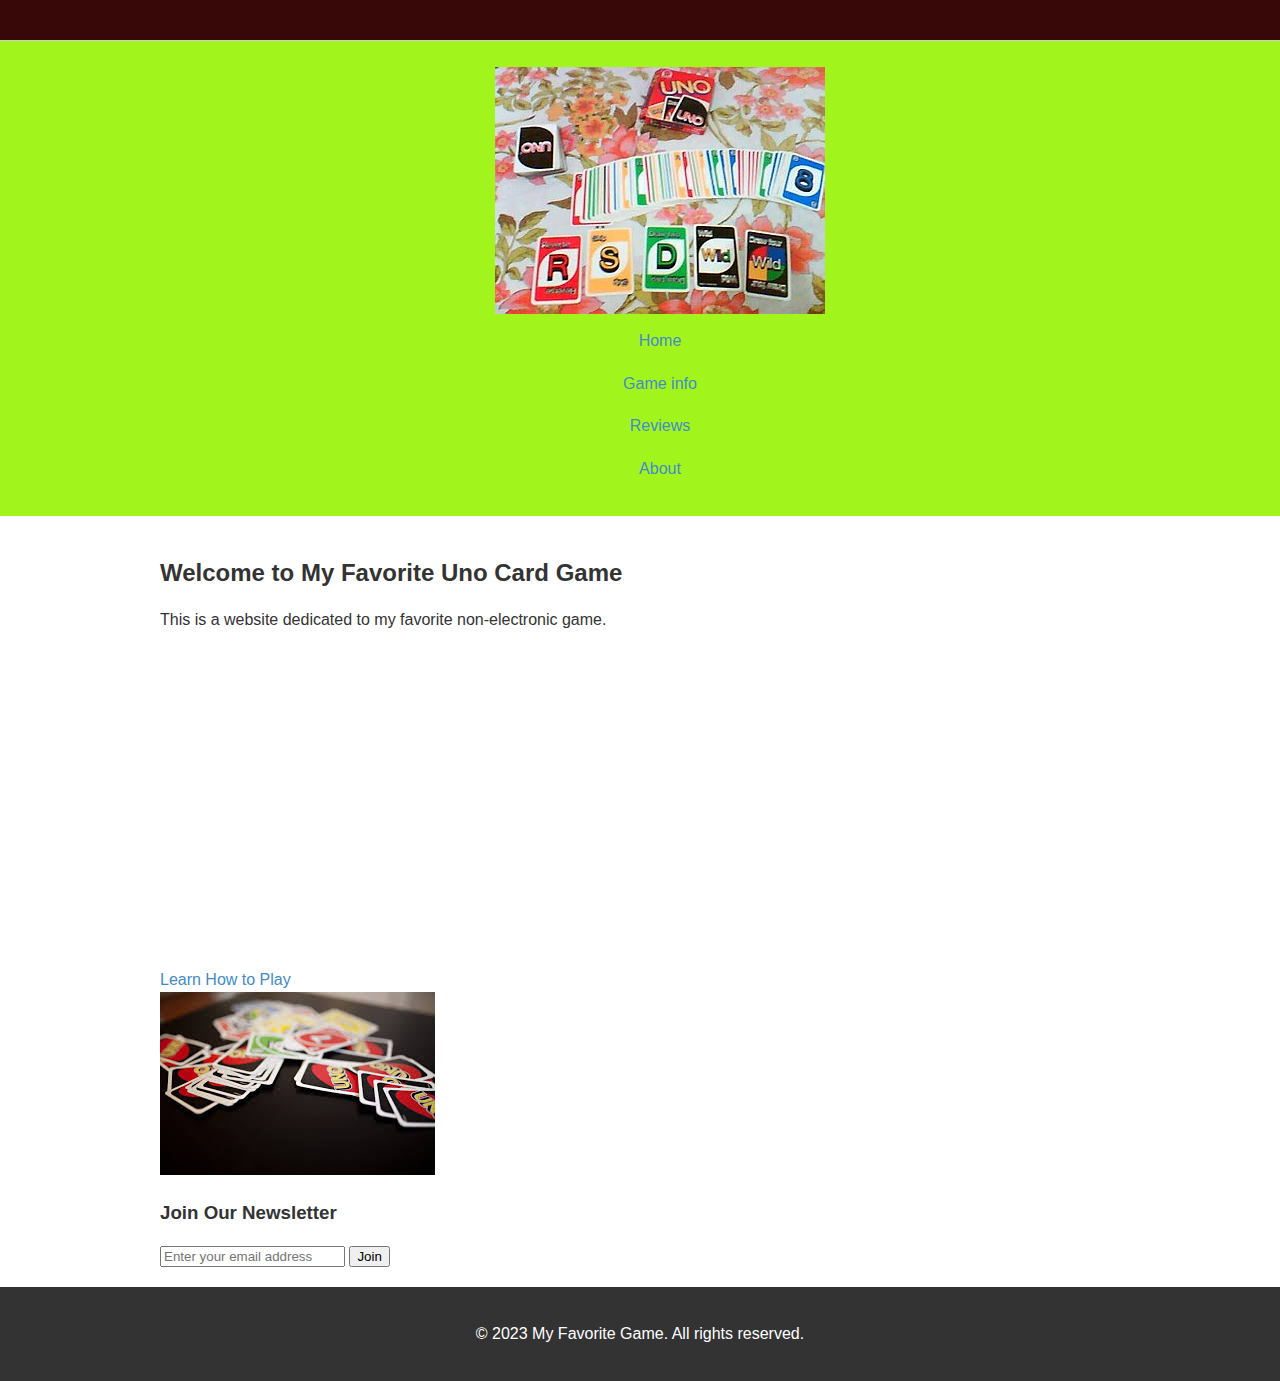
<file: index.html>
<!DOCTYPE html>
<html lang="en">
  <head>
    <meta charset="UTF-8">
    <title>My Favorite Game</title>
    <link rel="stylesheet" href="style.css">
  </head>
  <body>
    <header>
      
    </header>
    <nav>
      <ul>
        <div class="container">
          <div id="logo">
            <img src=Uno_Old_Deck.jpg alt="Logo">
        <li><a href="index.html">Home</a></li>
        <li><a href="info.html">Game info</a></li>
        <li><a href="reviews.html">Reviews</a></li>
        <li><a href="about.html">About</a></li>
      </ul>
    </nav>
    <main>
      <h2>Welcome to My Favorite Uno Card Game</h2>
      <p>This is a website dedicated to my favorite non-electronic game.  <div id="video">
        <iframe width="560" height="315" src="https://www.youtube.com/embed/sWoSZmHsCls" title="YouTube video player" frameborder="0" allow="accelerometer; autoplay; clipboard-write; encrypted-media; gyroscope; picture-in-picture; web-share" allowfullscreen></iframe>
      </div>
      <a href="#rules" class="button">Learn How to Play</a>
    </section> 
    <section> <img src=card1.jpeg ></section>
   
    <section id="newsletter">
      <div class="container">
        <h3>Join Our Newsletter</h3>
        <form action="https://httpbin.org/post" method="post">
          <input type="email" name="email" id="email" placeholder="Enter your email address" required>
          <input type="hidden" name="name" value="Your Name">
          <button type="submit" class="button">Join</button>
        </form>
      </div>
    </section>
    </main>
    <footer>
      <p>&copy; 2023 My Favorite Game. All rights reserved.</p>
      <script src="script.js"></script>
    </footer>
  </body>
</html>
</file>
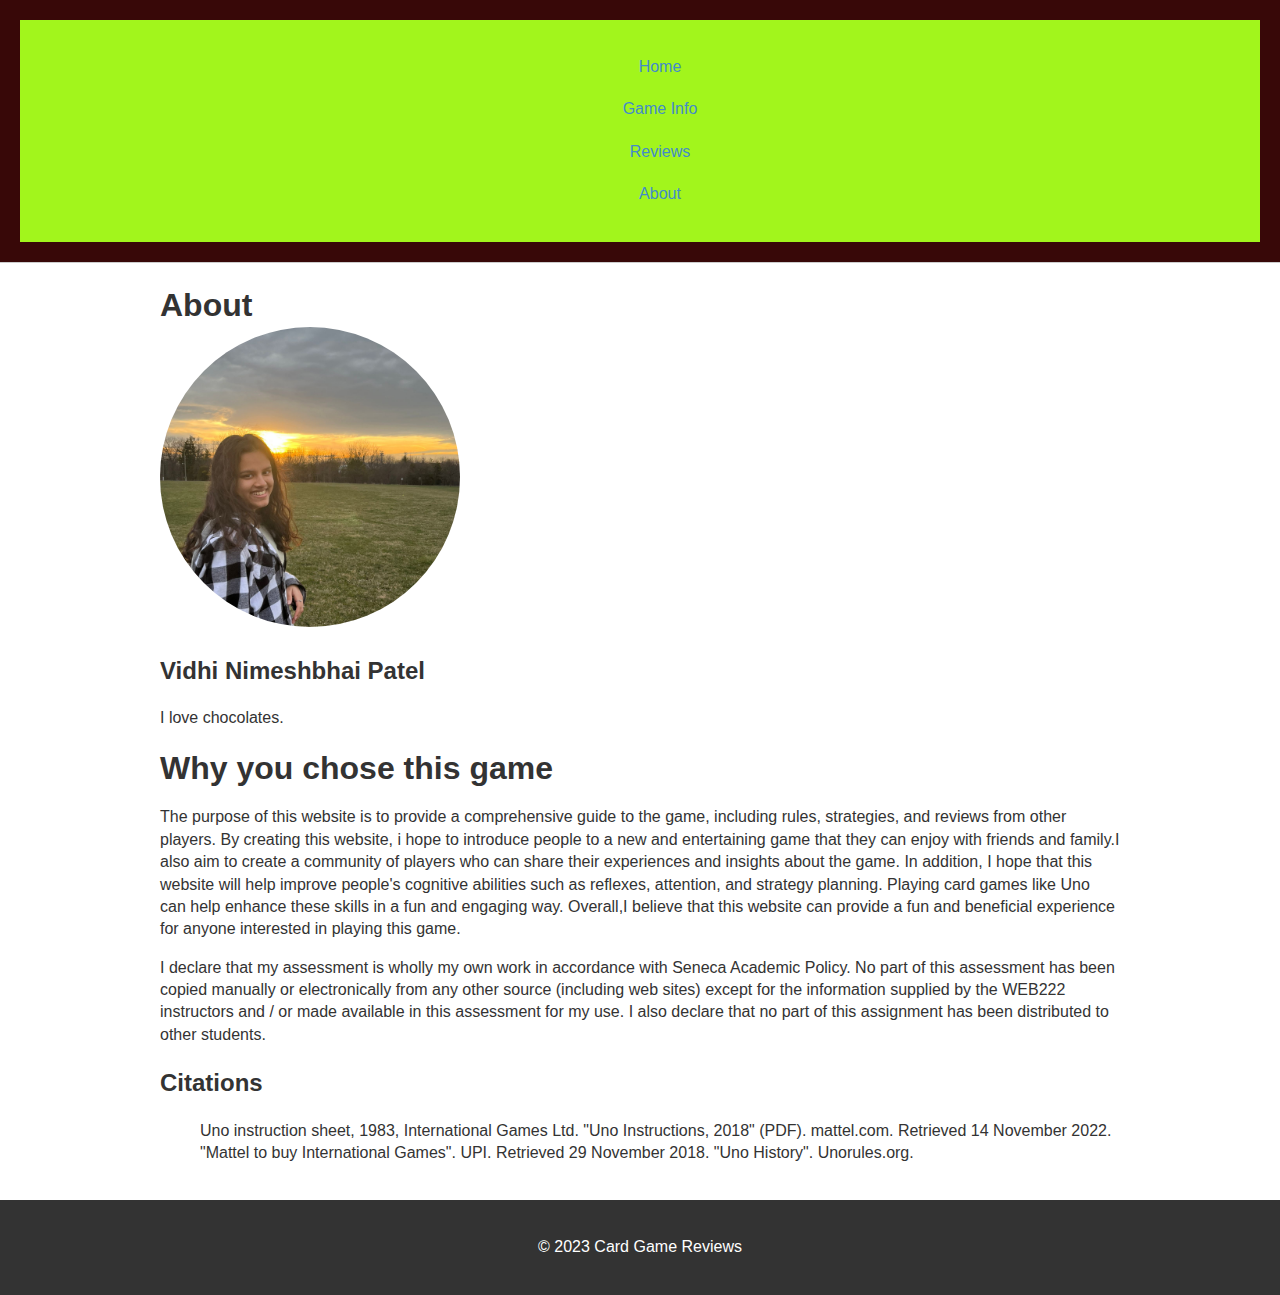
<file: about.html>
<!DOCTYPE html>
<html>
<head>
	<meta charset="UTF-8">
	<meta name="viewport" content="width=device-width, initial-scale=1.0">
	<title>About Us | Card Game Reviews</title>
	<link rel="stylesheet" href="style.css">
</head>
<body>
	<header>
		<nav>
			<ul>
				<li><a href="index.html">Home</a></li>
				<li><a href="info.html">Game Info</a></li>
				<li><a href="reviews.html">Reviews</a></li>
				<li><a href="about.html" class="active">About </a></li>
			</ul>
		</nav>
	</header>
	<main>
		<section class="about">
			<h1>About </h1>
			<div class="profile">
				<img src="VIDHO.jpg" id="profile-pic" alt="Profile Picture">
				<div>
					<h2>Vidhi Nimeshbhai Patel</h2>
					<p>I love chocolates.</p>
				</div>
			</div>
			<h1>Why you chose this game </h1>
			<p>The purpose of this website is to provide a comprehensive guide to the game, including rules, strategies, and reviews from other players. By creating this website, i hope to introduce people to a new and entertaining game that they can enjoy with friends and family.I also aim to create a community of players who can share their experiences and insights about the game.

				In addition, I hope that this website will help improve people's cognitive abilities such as reflexes, attention, and strategy planning. Playing card games like Uno can help enhance these skills in a fun and engaging way. Overall,I believe that this website can provide a fun and beneficial experience for anyone interested in playing this game.</p>
			<p>I declare that my assessment is wholly my own work in accordance with Seneca Academic Policy. No part of this assessment has been copied manually or electronically from any other source (including web sites) except for the information supplied by the WEB222 instructors and / or made available in this assessment for my use. I also declare that no part of this assignment has been distributed to other students.</p>
			<h2>Citations</h2>
			<ul>
				<li>Uno instruction sheet, 1983, International Games Ltd.
					"Uno Instructions, 2018" (PDF). mattel.com. Retrieved 14 November 2022.
					"Mattel to buy International Games". UPI. Retrieved 29 November 2018.
					"Uno History". Unorules.org.</li>
			</ul>
		</section>
	</main>
	<footer>
		<p>&copy; 2023 Card Game Reviews</p>
	</footer>
</body>
</html>
</file>
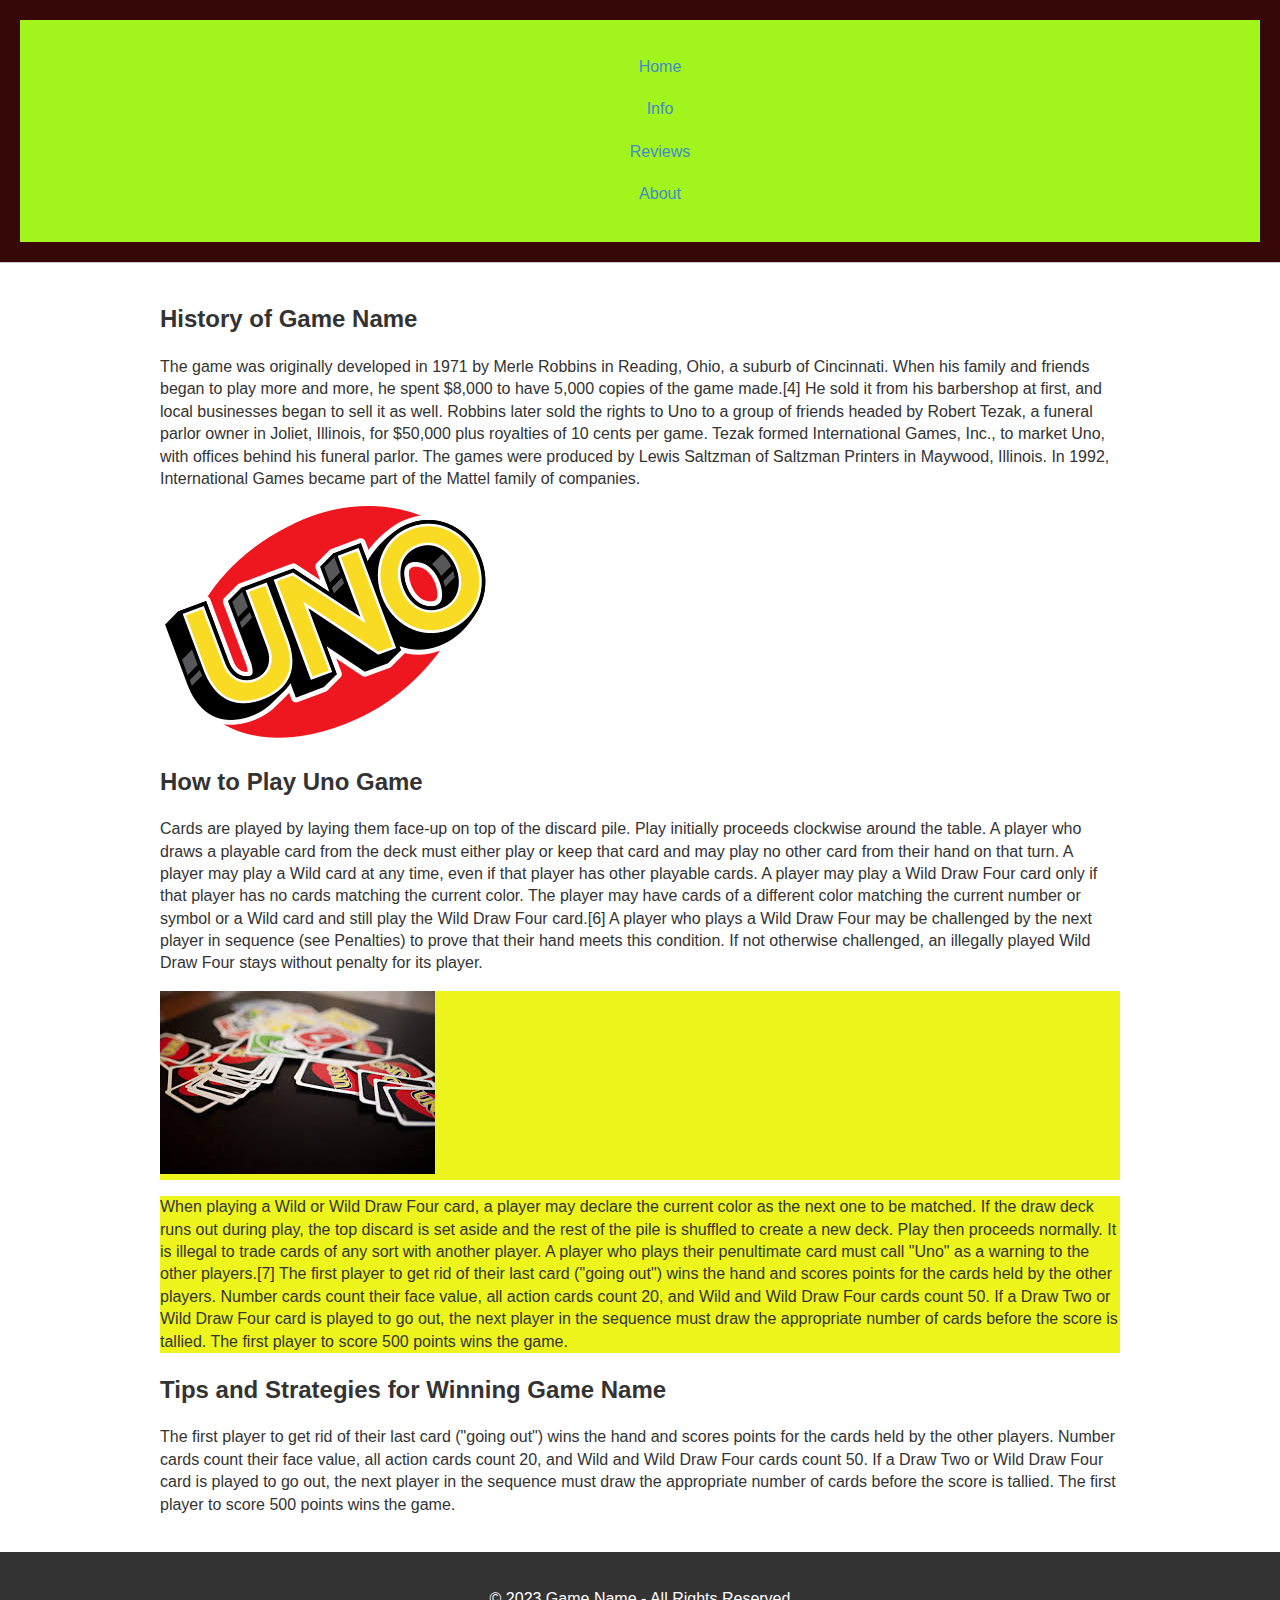
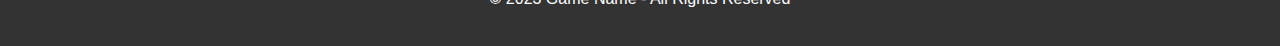
<file: info.html>
<!DOCTYPE html>
<html lang="en">
<head>
	<style>
		/* CSS code */
		.section {
		  background-color: #edf51d; /* set the background color */
		}
	  </style>
	<meta charset="UTF-8">
	<meta name="viewport" content="width=device-width, initial-scale=1.0">
	<title>Game Name - Info</title>
	<link rel="stylesheet" href="style.css">
</head>
<body>
	<header>
		<nav>
			<ul>
				<li><a href="index.html">Home</a></li>
				<li><a href="info.html">Info</a></li>
				<li><a href="reviews.html">Reviews</a></li>
				<li><a href="about.html">About</a></li>
			</ul>
		</nav>
	</header>

	<main>
		<section class="history">
			<h2>History of Game Name</h2>
			<p>The game was originally developed in 1971 by Merle Robbins in Reading, Ohio, a suburb of Cincinnati. When his family and friends began to play more and more, he spent $8,000 to have 5,000 copies of the game made.[4] He sold it from his barbershop at first, and local businesses began to sell it as well. Robbins later sold the rights to Uno to a group of friends headed by Robert Tezak, a funeral parlor owner in Joliet, Illinois, for $50,000 plus royalties of 10 cents per game. Tezak formed International Games, Inc., to market Uno, with offices behind his funeral parlor. The games were produced by Lewis Saltzman of Saltzman Printers in Maywood, Illinois.

				In 1992, International Games became part of the Mattel family of companies.</p>
			<img src=UNO_Logo.svg.png alt="A picture related to the game's history">
		</section>

		<section class="rules">
			<h2>How to Play Uno Game</h2>
			<p>Cards are played by laying them face-up on top of the discard pile. Play initially proceeds clockwise around the table. A player who draws a playable card from the deck must either play or keep that card and may play no other card from their hand on that turn.
				A player may play a Wild card at any time, even if that player has other playable cards.
				A player may play a Wild Draw Four card only if that player has no cards matching the current color. The player may have cards of a different color matching the current number or symbol or a Wild card and still play the Wild Draw Four card.[6] A player who plays a Wild Draw Four may be challenged by the next player in sequence (see Penalties) to prove that their hand meets this condition.
				If not otherwise challenged, an illegally played Wild Draw Four stays without penalty for its player.
			</p>
			<section> 
				<div class="section">
				<img src=card1.jpeg >

				
				  </div>
			</section>
			<p>
				<div class="section">
				When playing a Wild or Wild Draw Four card, a player may declare the current color as the next one to be matched.
				If the draw deck runs out during play, the top discard is set aside and the rest of the pile is shuffled to create a new deck. Play then proceeds normally.
				It is illegal to trade cards of any sort with another player.
				A player who plays their penultimate card must call "Uno" as a warning to the other players.[7]
				
				The first player to get rid of their last card ("going out") wins the hand and scores points for the cards held by the other players. Number cards count their face value, all action cards count 20, and Wild and Wild Draw Four cards count 50. If a Draw Two or Wild Draw Four card is played to go out, the next player in the sequence must draw the appropriate number of cards before the score is tallied.
				
				The first player to score 500 points wins the game.</p>
			</div>
		</section>

		<section class="tips">
			<h2>Tips and Strategies for Winning Game Name</h2>
			<p>The first player to get rid of their last card ("going out") wins the hand and scores points for the cards held by the other players. Number cards count their face value, all action cards count 20, and Wild and Wild Draw Four cards count 50. If a Draw Two or Wild Draw Four card is played to go out, the next player in the sequence must draw the appropriate number of cards before the score is tallied.

				The first player to score 500 points wins the game.</p>
		</section>
	</main>

	<footer>
		<p>&copy; 2023 Game Name - All Rights Reserved</p>
	</footer>

	<script src="script.js"></script>
</body>
</html>
</file>
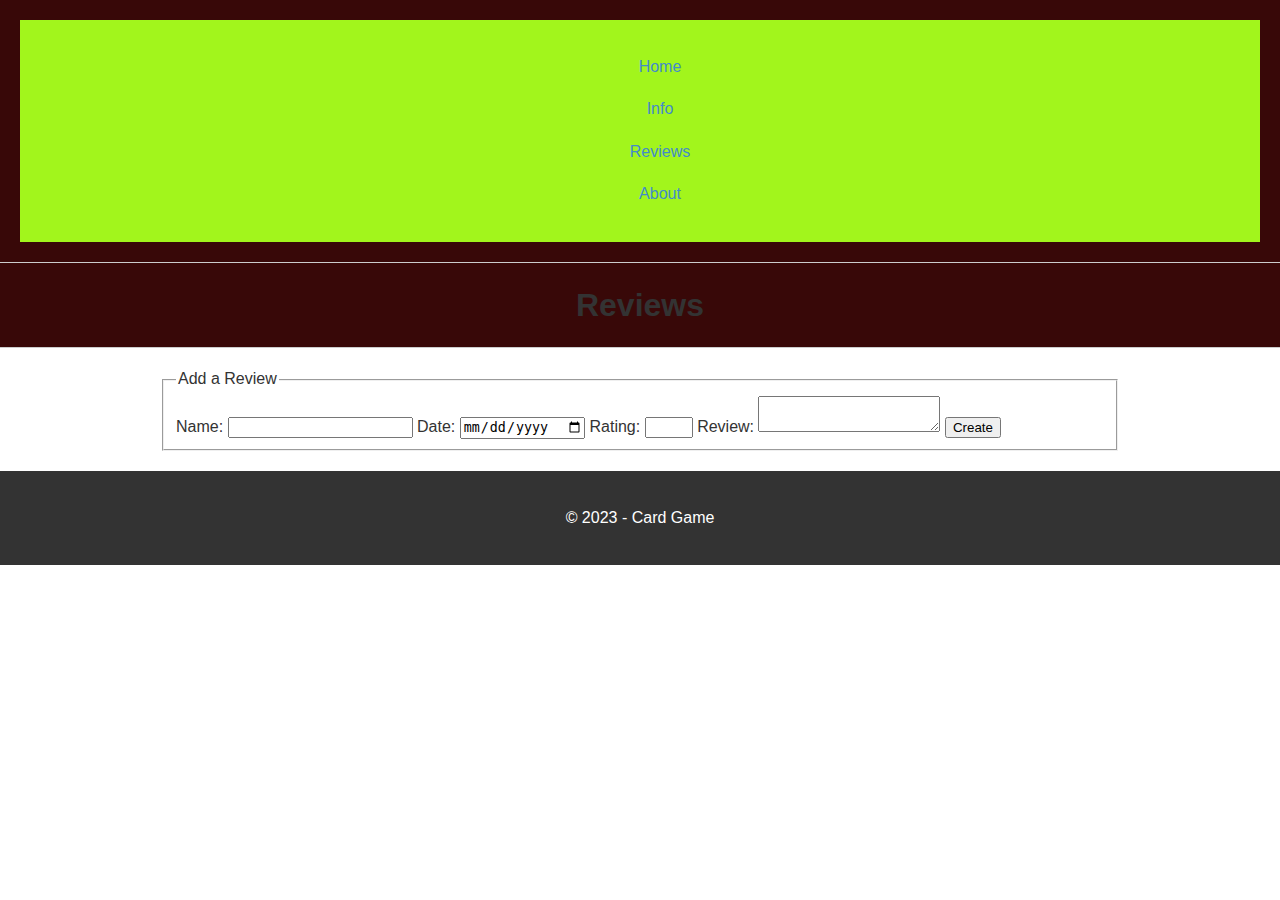
<file: reviews.html>
<!DOCTYPE html>
<html lang="en">
<head>
	<meta charset="UTF-8">
	<meta name="viewport" content="width=device-width, initial-scale=1.0">
	<title>Game Name - Info</title>
	<link rel="stylesheet" href="style.css">
	<script src="data.js"></script>
	<script src="reviews.js"></script>
</head>
<body>
	<header>
		<nav>
			<ul style="list-style: none;">
				<li><a href="index.html">Home</a></li>
				<li><a href="info.html">Info</a></li>
				<li><a href="reviews.html">Reviews</a></li>
				<li><a href="about.html">About</a></li>
			</ul>
		</nav>
	</header>
<body>
	<header>
		<h1>Reviews</h1>
	</header>
	<main>
		<div id="review-cards"></div>
		<form id="new-review-form">
			<fieldset>
				<legend>Add a Review</legend>
				<label for="review-name">Name:</label>
				<input type="text" id="review-name" name="review-name" required>
				<label for="review-date">Date:</label>
				<input type="date" id="review-date" name="review-date" required>
				<label for="review-rating">Rating:</label>
				<input type="number" id="review-rating" name="review-rating" min="1" max="5" required>
				<label for="review-text">Review:</label>
				<textarea id="review-text" name="review-text" required></textarea>
				<button type="submit">Create</button>
			</fieldset>
		</form>
	</main>
	<footer>
		<p>&copy; 2023 - Card Game</p>
		<script src="script.js"></script>
	</footer>
</body>
</html>
</file>
<file: style.css>
/* Global styles */
body {
  font-family: Arial, sans-serif;
  font-size: 16px;
  line-height: 1.4;
  margin: 0;
  padding: 0;
  color: #333;
}

a {
  color: #428bca;
  text-decoration: none;
}

a:hover {
  color: #2a6496;
  text-decoration: underline;
}

/* Header styles */
header {
  background-color: #380808;
  padding: 20px;
  text-align: center;
  border-bottom: 1px solid #ccc;
}

h1 {
  margin: 0;
  font-size: 32px;
}

#profile-pic{
  height: 300px;
  width: 300px;
  object-fit: cover;
  border-radius: 50%;

}

/* Navigation styles */
nav {
  background-color: #a2f51c;
  color: #fff;
  padding: 10px;
  text-align: center;
}

nav a {
  display: inline-block;
  padding: 10px;
}

ul{
  list-style: none;
}

nav a:hover {
  background-color: #428bca;
}

/* Main content styles */
main {
  max-width: 960px;
  margin: 0 auto;
  padding: 20px;
}

/* Footer styles */
footer {
  background-color: #333333;
  color: #fff;
  padding: 20px;
  text-align: center;
}
</file>
